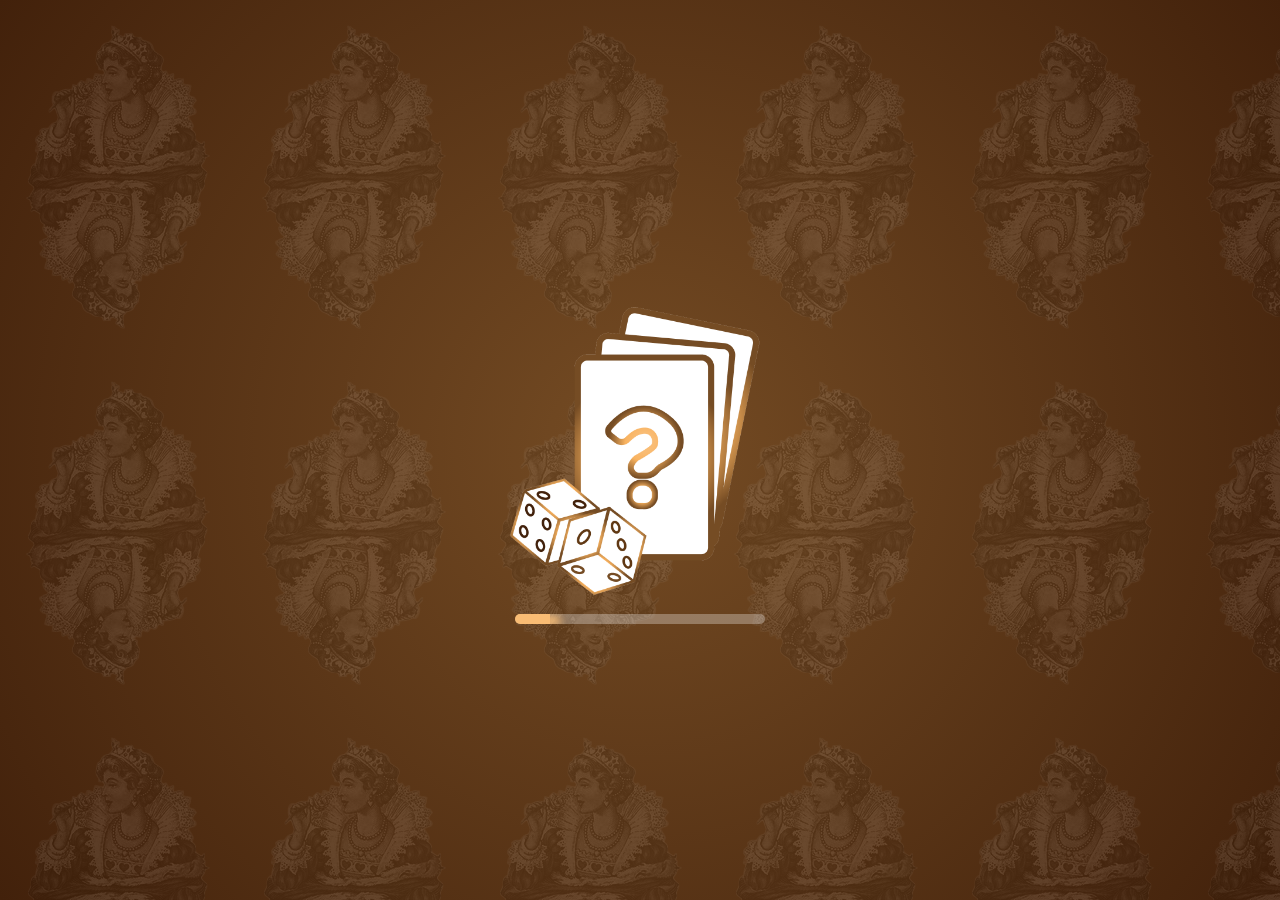
<file: index.html>
<!DOCTYPE html>
<html lang="fr">
<head>
    <meta charset="UTF-8">
    <meta name="viewport" content="width=device-width, initial-scale=1.0">
    <title>Chargement...</title>
    <link rel="stylesheet" href="style.css">
    <link rel="manifest" href="manifest.json" />
    <link rel="apple-touch-icon" href="Assets/logo.png"/>
    <link rel="shortcut icon" href="Assets/favicon.ico" type="image/x-icon">
    <meta name="apple-mobile-web-app-status-bar" content="#db4938" />
</head>
<body>
    <div id="loadingPage">
        <img class="logo" src="Assets/logo.png" alt="">
        <div class="progress-container">
            <div class="progress-bar"></div>
        </div>
    </div>

    <script>
        const progressBar = document.querySelector('.progress-bar');
        let width = 0;
        const interval = setInterval(() => {
            width += 1;
            progressBar.style.width = width + "%";
            if (width >= 100) {
                clearInterval(interval);
                window.location.href = "introduction"; 
            }
        }, 50);
    </script>
</body>
</html>
</file>
<file: style.css>
@import url('https://fonts.googleapis.com/css2?family=Inter:wght@100..900&family=Poppins:ital,wght@0,100;0,200;0,300;0,400;0,500;0,600;0,700;0,800;0,900;1,100;1,200;1,300;1,400;1,500;1,600;1,700;1,800;1,900&display=swap');

:root {
    --red: #754c24;
    --green: #442503;
    --yellow: #6e2f04;
    --blue: #42210b;
}

* {
    margin: 0;
    padding: 0;
    box-sizing: border-box;
}

body {
    background: url('Assets/dameOpacité.png'),radial-gradient(circle, #754c24 0%, #42210b 100%);
    background-repeat: repeat;
    font-family: 'Poppins', sans-serif;
    font-size: 15px;
}




.ludoContainer {
    display: flex;
    justify-content: center;
    align-items: center;
    gap: 100px;
    width: 100%;
    height: auto;
    perspective: 2000px;
}


#ludoBoard {
    max-width: 500px;
    max-height: 500px;
    width: 100%;
    height: 100%;
    background: #fff;
    display: grid;
    transform: rotateX(30deg) rotateY(0deg);
    box-shadow: 5px 10px 20px rgba(0, 0, 0, 0.5);
    border-radius: 10px;
    grid-template-areas:
        'red-Board red-Board green-Path green-Board green-Board'
        'red-Board red-Board green-Path green-Board green-Board'
        'red-Path red-Path win-Zone yellow-Path yellow-Path'
        'blue-Board blue-Board blue-Path yellow-Board yellow-Board'
        'blue-Board blue-Board blue-Path yellow-Board yellow-Board';
}

#ludoBoard div {
    box-shadow: inset 0 0 10px rgba(0, 0, 0, 0.2);
}



/* Board */
#red-Board {
    grid-area: red-Board;
    background-color: var(--red);
}

#yellow-Board {
    grid-area: yellow-Board;
    background-color: var(--yellow);
}

#blue-Board {
    grid-area: blue-Board;
    background-color: var(--blue);
}

#green-Board {
    grid-area: green-Board;
    background-color: var(--green);
}

/* Path */
#green-Path {
    grid-area: green-Path;
}

#blue-Path {
    grid-area: blue-Path;
}

#yellow-Path {
    grid-area: yellow-Path;
}

#red-Path {
    grid-area: red-Path;
}

#win-Zone {
    grid-area: win-Zone;
}


.verticalPath {
    display: grid;
    grid-template-columns: repeat(3, 1fr);
    grid-template-rows: repeat(6, 1fr);
}

.horizontalPath {
    display: grid;
    grid-template-columns: repeat(6, 1fr);
    grid-template-rows: repeat(3, 1fr);
}


.board {
    padding: 12px;
    background: #1212;
    display: flex;
    justify-content: center;
    align-items: center;
}

.board div {
    width: 80%;
    height: 80%;
    background: white;
    display: grid;
    grid-template-columns: 1fr 1fr;
    grid-template-rows: 1fr 1fr;
    align-items: center;
    justify-items: center;
}

.board div span {
    width: 50%;
    height: 50%;
    border-radius: 50%;
    position: relative;
}


#yellow-Board div span {
    background: var(--yellow);
}

#blue-Board div span {
    background: var(--blue);
}

#red-Board div span {
    background: var(--red);
}

#green-Board div span {
    background: var(--green);
}

.ludoBox {
    border: 1px solid #11111142;
    position: relative;
    display: flex;
    justify-content: center;
    align-items: center;
}

/* .ludoBox .fa-location-pin, .fa-chess-rook, .fa-chess-pawn, .fa-chess-knight, .fa-chess-king{
    position: absolute;
    margin: 2px;
    font-size: 2rem;
    transform: translate(0, -40%);
    -webkit-text-stroke-width: 2px;
    z-index: 100;
    animation: animateMyI .08s linear;
    -webkit-text-stroke-color: rgb(255, 255, 255);
} */


.ludoBox .fa-location-pin, 
.ludoBox .fa-chess-rook, 
.ludoBox .fa-chess-pawn, 
.ludoBox .fa-chess-knight, 
.ludoBox .fa-chess-king {
    position: absolute;
    margin: 2px;
    font-size: 2rem;
    transform: translate(0, -40%);
    -webkit-text-stroke-width: 2px;
    -webkit-text-stroke-color: rgb(255, 255, 255);
    z-index: 100;
    animation: animateMyI .08s linear;
    
    /* Ombre pour effet 3D */
    text-shadow: 2px 2px 0px #ccc, 
                 4px 4px 0px #aaa, 
                 6px 6px 5px rgba(0, 0, 0, 0.4);
}



.ludoBox .fa-star, .fa-square-full, .fa-canadian-maple-leaf, .fa-heart, .fa-skull-crossbones{
    position: absolute;
    color: #222;
    opacity: .6;
}

@keyframes animateMyI {
    0%{
        transform: scale(1.1) translate(0, -40%);
    }
    100%{
        transform: scale(1) translate(0, -40%);
    }
}

.ludoBox .fa-location-pin:nth-child(2){
    transform: translate(10px, -40%);
}

.ludoBox .fa-location-pin:nth-child(3){
    transform: translate(-10px, -40%);
}

.ludoBox .fa-location-pin:nth-child(4){
    transform: translate(0px, -40%) scale(0.8);
}

.redLudoBox {
    background: var(--red);
}

.greenLudoBox {
    background: var(--green);
}

.yellowLudoBox {
    background: var(--yellow);
}

.blueLudoBox {
    background: var(--blue);
}


.board .piece {
    position: absolute;
    -webkit-text-stroke-width: 2px;
    -webkit-text-stroke-color: rgb(255, 255, 255);
    top: 50%;
    left: 50%;
    transform: translate(-50%, -90%);
    font-size: 2.3rem;
    z-index: 100;
}

.board.active{
    animation: animateBoard .8s linear infinite;
}

@keyframes animateBoard {
    0% {
        filter:brightness(1.8);
    }

    50% {
        filter: brightness(1);
    }

    100% {
        filter: brightness(1.8);
    }
}


.red-piece {
    color: var(--red);
}

.yellow-piece {
    color: var(--yellow);
}

.green-piece {
    color: var(--green);
}

.blue-piece {
    color: var(--blue);
    z-index: 100;
}


.blue-piece::after{
    content: attr(myPieceNum);
    font-weight: 600;
    font-size: 9px;
    color: white;
    background: var(--blue);
    border-radius: 50%;
    padding: 3px;
    -webkit-text-stroke-width: 0px;
    display: flex;
    align-items: center;
    justify-content: center;
    position: absolute;
    top: 0;
    left: 50%;
    transform: translate(-50%, 2px);
}


.rollingDice{
    color: white;
    font-family: sans-serif;
    display: flex;
    flex-direction: column;
}

.rollingDice button {
    margin-top: 10px;
    border-radius: 4px;
    outline: none;
    background: white;
    color: #111;
    border: none;
    font-family: 'Poppins';
    cursor: pointer;
    font-size: 1rem;
}

.option-jeu {
    margin-top: 10px;
    border-radius: 4px;
    outline: none;
    border: 1px solid white;
    color: white;
    font-family: 'Poppins';
    cursor: pointer;
    font-size: 1rem;
    background:none; 
    padding: 2px 5px;
}

.option-jeu::selection {
    background-color: #f9bc74;
}

.rollingDice img{
    max-width: 80px;
    border-radius: 14px;
    margin-top: 12px;
    background: #f9bc74;
}


#declaredWinner{
    position: absolute;
    top: 0;
    left: 0;
    width: 100%;
    height: 100%;
    backdrop-filter: blur(10px);
    z-index: 9999;
    color: white;
    font-family: 'Poppins';
    display: flex;
    justify-content: center;
    align-items: center;
}

canvas{
    z-index: 99999 !important;
}

#declaredWinner div{
    width: 550px;
    background: #1a1a1a;
    display: flex;
    flex-direction: column;
    align-items: center;
    z-index: 9999 !important;
    justify-content: center;
    border-radius: 6px;
    padding: 20px 10px;
}

#declaredWinner div button{
    padding: 8px 8px;
    font-family: 'Poppins';
    margin: 10px 0;
    font-size: 14px;
    font-weight: 500;
    cursor: pointer;
    background: #2b2b2b;
    color: white;
    text-transform: uppercase;
    border: none;
    border-radius: 6px;
}


#homePage {
    width: 100%;
    height: 100vh;
    background-image: url('Assets/dameOpacité.png');
    background-color: radial-gradient(circle, #754c24 0%, #42210b 100%);
    background-repeat: repeat;
    color: white;
    font-family: 'Poppins';
    display: flex;
    justify-content: center;
    align-items: center;
    flex-direction: column;
    
}






#homePage h1, .introductionPage button{
    margin: 10px;
    font-size: 60px
}
.wrapper{
    position: absolute;
    width:100%;
    height:100%;
    overflow: hidden;
    background: radial-gradient(circle, #814e1a 0%,#3a1d09 100%);
}
.bos div{ 
    position :absolute;
    width:60px;
    height:60px;
    background-color:transparent;
    border: 6px solid  #fdfdfd;
}
.bos div:nth-child(1){
    top: 12%;
    left: 42%;
    animation: animate 10s linear infinite;
}

.bos div:nth-child(2){
    top: 70%;
    left: 50%;
    animation: animate 7s linear infinite;
}
.bos div:nth-child(3){
    top: 17%;
    left: 6%;
    animation: animate 9s linear infinite;
}
.bos div:nth-child(4){
    top: 20%;
    left: 60%;
    animation: animate 10s linear infinite;
}
.bos div:nth-child(5){
    top: 67%;
    left: 10%;
    animation: animate 6s linear infinite;
}
.bos div:nth-child(6){
    top: 80%;
    left: 70%;
    animation: animate 12s linear infinite;
}
.bos div:nth-child(7){
    top: 60%;
    left: 80%;
    animation: animate 15s linear infinite;
}
.bos div:nth-child(8){
    top: 32%;
    left: 25%;
    animation: animate 16s linear infinite;
}
.bos div:nth-child(9){
    top: 90%;
    left: 25%;
    animation: animate 9s linear infinite;
}
.bos div:nth-child(10){
    top: 20%;
    left: 80%;
    animation: animate 5s linear infinite;
}
@keyframes animate{
    0%{
        transform: scale(0) translateY(0) rotate(0) ;
        opacity: 1;
    }
    100%{
        transform: scale(1.3) translateY(-90px) rotate(360deg) ;
        opacity: 0;
    }

}
@media screen and (max-width: 768px) {
    .bos div {
        width: 20vw;  /* Réduire la taille pour les tablettes */
        height: 20vw;
    }

    .bos div:nth-child(1) {
        top: 15%;
        left: 45%;
    }

    .bos div:nth-child(2) {
        top: 65%;
        left: 50%;
    }

    .bos div:nth-child(3) {
        top: 20%;
        left: 10%;
    }

    .bos div:nth-child(4) {
        top: 25%;
        left: 55%;
    }

    .bos div:nth-child(5) {
        top: 60%;
        left: 15%;
    }

    .bos div:nth-child(6) {
        top: 75%;
        left: 65%;
    }

    .bos div:nth-child(7) {
        top: 55%;
        left: 75%;
    }

    .bos div:nth-child(8) {
        top: 30%;
        left: 20%;
    }

    .bos div:nth-child(9) {
        top: 85%;
        left: 20%;
    }

    .bos div:nth-child(10) {
        top: 25%;
        left: 75%;
    }
}

/* Smartphones */
@media screen and (max-width: 480px) {
    .bos div {
        width: 30vw;  /* Réduire encore la taille pour les smartphones */
        height: 30vw;
    }

    .bos div:nth-child(1) {
        top: 18%;
        left: 40%;
    }

    .bos div:nth-child(2) {
        top: 60%;
        left: 50%;
    }

    .bos div:nth-child(3) {
        top: 25%;
        left: 5%;
    }

    .bos div:nth-child(4) {
        top: 30%;
        left: 55%;
    }

    .bos div:nth-child(5) {
        top: 55%;
        left: 10%;
    }

    .bos div:nth-child(6) {
        top: 70%;
        left: 60%;
    }

    .bos div:nth-child(7) {
        top: 50%;
        left: 70%;
    }

    .bos div:nth-child(8) {
        top: 25%;
        left: 15%;
    }

    .bos div:nth-child(9) {
        top: 80%;
        left: 15%;
    }

    .bos div:nth-child(10) {
        top: 30%;
        left: 70%;
    }
}
.intro-content .logo1 {
    width: 350px;
    margin-bottom: 10px;
    animation: floatingEffect 3s ease-in-out infinite; 
    
}

/* Animation de flottement */
@keyframes floatingEffect {
    0% {
        transform: translateY(0);  
    }
    50% {
        transform: translateY(-10px); 
    }
    100% {
        transform: translateY(0);  
    }
}
#introPage {
    position: fixed;
    top: 0;
    left: 0;
    width: 100%;
    height: 100%;
    background: radial-gradient(circle, #1b0e01 0%,#3a1d09 100%);
    /*background-image: url(Assets/bg1.jpg);*/
    background-size: cover;
    display: flex;
    justify-content: center;
    align-items: center;
    flex-direction: column;
    color: white;
    z-index: 9999;
    text-align: center;
    

    
}

.intro-content {
    opacity: 0;
    animation: fadeInRight 1s forwards;
        display: flex;
        align-items: center;   
        justify-content: center; 
        gap: 20px; 
        flex-direction: row; 
        text-align: center;
        
}

.intro-content h1 {
    font-size: 5em;
    font-family:'felix titling', 'regular';
    margin-bottom: 20px;
    animation: fadeInRightUp 1.5s ease-in-out;
    text-align: center;
}

.intro-content img {
    width: 200px;
    margin-bottom: 20px;
    animation: fadeInRightUp 1.5s ease-in-out;
}
.bouton {
    padding: 10px 20px;
    border: none;
    outline: none;
    color:#fff;
    cursor: pointer;
    position: relative;
    font-size: 1.2em;
    z-index: 0;
    border-radius: 5px;
    animation: fadeInRightUp 2s ease-in-out;
}
.bouton::after{
 content:"";
 z-index: -1;
 position: absolute;
 width: 100%;
 height: 100%;
 background-color:rgb(221, 133, 0);
 left: 0;
 top:0;
 border-radius:5px;
}

.bouton::before{
    content: "";
    background:linear-gradient( 45deg, #c73c05,#925300,rgb(241, 245, 2),#da03e2,#e90606,rgb(153, 71, 4),rgb(231, 159, 51),#290964);

position: absolute;
top:-2px;
left:-2px;
background-size: 600%;
z-index: -1;
width: calc(100% + 4px);
height: calc(100% + 4px);
filter: blur(8px);
animation: glowing 20s linear infinite;

transition: opacity 3s ease-in-out;
border-radius: 5px;
opacity: 1;

}
@keyframes glowing{
   0% {background-position:0 0;}
   50% {background-position:400% 0;}
   0% {background-position:0 0;}
}
.bouton:hover::before {
    opacity: 1;
}

.bouton:active::after {
    background: transparent;
}

.bouton:active {
   color: #010;
}

/* Animation pour fadeInRight */
@keyframes fadeInRight {
    from { opacity: 0; }
    to { opacity: 1; }
}

@keyframes fadeInRightUp {
    from { opacity: 0; transform: translateY(20px); }
    to { opacity: 1; transform: translateY(0); }
}

/* Animation pour l'écran d'accueil disparaître */
.animate__fadeOut {
    animation: fadeOut 1s ease-in-out forwards;
}

@keyframes fadeOut {
    from { opacity: 1; }
    to { opacity: 0; }
}

/* Responsive pour les écrans petits (tablettes, mobiles) */
@media (max-width: 768px) {

    /* Adapter l'intro-content pour les petits écrans */
    .intro-content {
        flex-direction: column; /* Empiler les éléments en colonne */
        gap: 10px; /* Réduire l'espace entre les éléments */
    }

    /* Ajuster la taille du logo et des éléments */
    .intro-content .logo1 {
        width: 250px; /* Réduire la taille du logo */
    }

    .intro-content h1 {
        font-size: 3.5em; /* Réduire la taille du titre */
    }

    .intro-content img {
        width: 150px; /* Réduire la taille de l'image */
    }

    .bouton {
        padding: 8px 16px; /* Réduire la taille du bouton */
    }
}

/* Responsive pour les très petits écrans (mobiles très petits) */
@media (max-width: 480px) {

    /* Adapter encore plus pour les très petits écrans */
    .intro-content h1 {
        font-size: 2.5em; /* Réduire la taille du titre */
    }

    .intro-content .logo1 {
        width: 200px; /* Réduire la taille du logo */
    }

    .intro-content img {
        width: 120px; /* Réduire la taille de l'image */
    }

    .bouton {
        padding: 6px 12px; /* Réduire la taille du bouton */
    }
}
.introductionPage button, .configuration-bouton{
    border-radius: 20px;
    padding: 10px 18px;
    background: linear-gradient(to right, #f9bc74 20%, #42210b 100%);
    color: white;
    font-size: 15px;
    cursor: pointer;
    border: none;
}

.introductionPage>button:hover, .configuration-bouton{
    background: linear-gradient(to right, #f9bc74 50%, #42210b 100%);
}

.card {
    background: white;
    color:#42210b;
    text-align: center;
    max-width: 300px;
    border-width: 20px;
    border-style: solid;
    border-image: url('Assets/image2.png') 30 stretch; /* Bordure avec l'image */
    width: 300px;
    height: 450px;
    display: flex;
    flex-direction: column;
    justify-content: center;
    gap: 10px;
}

.options {
    display: flex;
    flex-direction: column;
    justify-content: center;
    gap: 10px;
    flex-wrap: wrap;
     /* Fond chocolat */
    padding: 10px;
}

.options button {
    padding: 10px;
    cursor: pointer;
    background-color: #3E2723;
    color: white;

    &:hover {
      background-color: #633f38;  
    }
}


.notification {
    position: fixed;
    top: 20px;
    right: 20px;
    padding: 15px 25px;
    border-radius: 8px;
    color: white;
    font-weight: bold;
    display: none;
    font-size: 16px;
    z-index: 100;
    max-width: 300px;
    box-shadow: 0px 4px 8px rgba(0, 0, 0, 0.3);
    opacity: 0;
    transition: opacity 0.5s ease, transform 0.5s ease;
}


.notification-icon {
    margin-right: 10px;
}

.close-btn {
    background: none;
    color: white;
    font-size: 20px;
    border: none;
    position: absolute;
    top: 10px;
    right: 10px;
    cursor: pointer;
}

/* Styles pour chaque type de notification */
.success {
    background-color: rgb(7, 168, 7);
}

.error {
    background-color: rgb(177, 5, 5);
}

.info {
    background-color: #078bd3;
}

.warning {
    background-color: rgb(114, 114, 3);
    color: black;
}

/* Animation pour faire apparaître la notification */
.notification.show {
    display: block;
    opacity: 1;
    transform: translateY(0);
}

.symbolCard {
    width: 120px;
    height: 180px;
    background: white;
    border-radius: 10px;
    border: 2px solid black;
    box-shadow: 5px 5px 15px rgba(0, 0, 0, 0.3);
    display: flex;
    flex-direction: column;
    justify-content: space-between;
    align-items: center;
    padding: 10px;
    font-family: "Arial", sans-serif;
    position: relative;
}

.corner {
    font-size: 18px;
    font-weight: bold;
    position: absolute;
}

.top-left {
    top: 5px;
    left: 5px;
    text-align: left;
}

.bottom-right {
    bottom: 5px;
    right: 5px;
    text-align: right;
    transform: rotate(180deg);
}

.center {
    font-size: 50px;
}


@keyframes rotateAnimation {
    0%, 85% {
        transform: rotate(0deg);
    }
    100% {
        transform: rotate(360deg);
    }
}

@keyframes blinkAnimation {
    0%, 50%, 100% {
        opacity: 1;
    }
    25%, 75% {
        opacity: 0.7;
    }
}

/* Appliquer l'animation */
.logo {
    width: 300px;
    height: auto;
    display: block;
    animation: rotateAnimation 2s ease-in-out , 
               blinkAnimation 1s step-start infinite
}

/* Animation d'apparition */
@keyframes fadeIn {
    from {
        opacity: 0;
        transform: translate(-50%, -60%);
    }
    to {
        opacity: 1;
        transform: translate(-50%, -50%);
    }
}

#typingText {
    padding-bottom: 30px;
    font-family: 'Poppins';
}


.animated-text {
    font-size: 60px;
    font-family: 'Roboto';
    font-weight: bold;
    color: #f9bc74;
    display: flex;
    align-items: center;
    gap: 15px;
    text-shadow: 2px 2px 8px #f9bc74;
}





/* ✨ Effet de brillance dorée */
@keyframes gold-glow {
    0% { text-shadow: 2px 2px 8px rgba(255, 215, 0, 0.4); }
    50% { text-shadow: 4px 4px 15px rgba(255, 215, 0, 0.9); }
    100% { text-shadow: 2px 2px 8px rgba(255, 215, 0, 0.4); }
}

.animated-text {
    animation: gold-glow 2s infinite alternate;
}



/* Loading */

#loadingPage{
    width: 100%;
    height: 100vh;
    color: white;
    font-family: 'Poppins';
    display: flex;
    justify-content: center;
    align-items: center;
    flex-direction: column;
}

.introductionPage {
    width: 100%;
    height: 100vh;
    background-image: url('Assets/dameOpacité.png');
    background-color: radial-gradient(circle, #754c24 0%, #42210b 100%);
    background-repeat: repeat;
    color: white;
    font-family: 'Poppins';
    display: flex;
    justify-content: center;
    align-items: center;
    flex-direction: column;
}


/* Conteneur de la barre de progression */
.progress-container {
    width: 80%;
    max-width: 250px;
    height: 10px;
    background-color: rgba(255, 255, 255, 0.3);
    border-radius: 5px;
    overflow: hidden;
}

/* Barre de progression */
.progress-bar {
    width: 0;
    height: 100%;
    background-color: #f9bc74;
    transition: width 0.05s linear;
    animation: gold-glow 2s infinite alternate;
    box-shadow: 10px 2px 8px #f9bc74;
}

.box  {
    background-color: rgb(5, 21, 65);
    width: 800px;
    height: 400px;
    border-radius: 10px;
    box-shadow: 2px 2px 8px #f9bc74;
    display: flex;
    flex-direction: column;
    align-items: center;
    justify-content: center;                                                                                                                                                                                                                                                                                                                                                                                                                                                                                                            
    position: relative;
    animation: fade 5s forwards; 
    display: 1;
}


.box2 {
    background-color: rgb(5, 21, 65);
    width: 800px;
    height: auto;
    border-radius: 10px;
    box-shadow: 2px 2px 8px #f9bc74;
    display: flex;
    flex-direction: column;
    align-items: center;
    justify-items: center;
    display: none;
    animation: fade 5s forwards;
    padding-bottom: 20px
}

.box3 {
    background-color: rgb(5, 21, 65);
    width: 800px;
    height: auto;
    border-radius: 10px;
    box-shadow: 2px 2px 8px #f9bc74;
    display: flex;
    flex-direction: column;
    align-items: center;
    justify-items: center;
    animation: fade 5s forwards;
    padding-bottom: 20px
}

.box2.active {
    display: block;
    transform: scale(1);
    opacity: 1;
}



@keyframes fade {
0% {
    opacity: 0;
}
100% {
    opacity: 1;
}
}

.box img.top-left, 
.box img.bottom-right, .box2 img.top-left, 
.box2 img.bottom-right {
    position: absolute;
    width: 200px; 
    height: auto; 
    object-fit: cover;
    animation: moveUpDown 3s ease-in-out infinite; /* Animation infinie */
}

/* Animation des images de haut en bas */
@keyframes moveUpDown {
    0% {
        transform: translateY(0);
    }
    50% {
        transform: translateY(20px); /* Animation de mouvement vers le haut */
    }
    100% {
        transform: translateY(0); /* Retour à la position initiale */
    }
}

.box img.top-left, .box img.top-left
 {
    top: -50px;
    left: -100px;
    animation-delay: 0s; 
}

.box img.bottom-right,
.box img.bottom-right{
    bottom: -50px;
    right: -100px;
    animation-delay: 1.5s; 
}




.slideshow-container {
    position: absolute;
    top: 10px;
    width: 50%;
    height: auto;
    display: flex;
    flex-direction: column;
    align-items: center;
    justify-content: center;
}

.cube {
    position: absolute;
    top: 80px;
    width: 160px;
    height: auto;
    object-fit: cover;
    transition: opacity 1s ease-in-out;
    opacity: 0;
}

.introduction-image.active {
    opacity: 1;
}

.carte { 
    position: absolute;
    top: 100px;
    width: 100px;
    height: auto;
    object-fit: cover;
    transition: opacity 1s ease-in-out;
    opacity: 0;
    transform: rotate(-20deg);
}

.game-rules {
    background-color: rgb(5, 21, 65);
    color: white;
    padding: 30px;
    display: flex;
    flex-direction: column;
    justify-content: center;
    gap: 10px;
}

.box2 ul {
    text-align: left;
    padding-left: 20px;
    list-style-type:circle
}

button {
    background-color: #f9bc74;
    color: black;
    border: none;
    padding: 2px;
    cursor: pointer;
    margin-top: 10px;
}



.hidden {
    display: none;
}
.levels {
    display: flex;
    flex-direction: row;
    justify-content: center;
    align-items: center;
    gap: 10px;
}

.levels img {
    width: 150px;
    cursor: pointer;
    margin: 10px;
    border: 2px solid transparent;
}

.levels img.selected {
    border: 2px solid #f9bc74;
}

.configuration-mode {
    display: flex;
    flex-direction: column;
    justify-content: center;
    align-items: center;
    gap: 10px;
    width: 100%;
    height: 100%;
    
}

.column {
    display: flex;
    flex-direction: column;
    gap: 10px;
    justify-content: center;
    align-items: center;
}

input {
    width: 320px;
    height: 35px;
    border-radius: 5px;
    border: 1px solid white;
    padding: 10px;
    background: transparent;
    font-size: 1rem;
}

#playerConfig, #playerFields {
    display: flex;
    flex-direction: column;
    justify-content: center;
    align-items: center;
    gap: 10px;
}



.game {
    display: flex;
    flex-direction: column;
    height:100vh;
}

#navbar {
    background-color: rgb(5, 21, 65);
    color: white;
    padding: 10px;
    display: flex;
    justify-content: space-between;
    align-items: center;
    box-shadow: 2px 2px 8px #f9bc74;
}

.navbar-left {
    display: flex;
    align-items: center;
}

.navbar-left .logo-bord{
    width: 60px;
    height: auto
}

.hamburger {
    background: none;
    border: none;
    color: white;
    font-size: 24px;
}

.navbar-right {
    display: flex;
    flex-direction: row;
    justify-items: center;
    align-items: center;
    font-size: 12px;
    gap: 10px;
    width: auto;
    height: auto;
}

.container {
    display: flex;
    flex: 1;
    height: auto

}

#sidebar {
    width: 400px;
    height: auto;
    background-color: rgb(5, 21, 65, 0.5);
    padding: 15px;
    display: flex;
    flex-direction: column;
    align-items: center;
    justify-content: center;
    color: white;
    box-shadow: 2px 2px 8px #f9bc74;
}

#sidebarHeader h2 {
    font-size: 1.5rem;
    margin-bottom: 15px;
}

@keyframes pulse {
    0% {
      box-shadow: 0 0 10px #f9bc74;;
    }
    50% {
      box-shadow: 0 0 30px #f9bc74;;
    }
    100% {
      box-shadow: 0 0 10px #f9bc74;;
    }
  }
  
.navbar-center {
    background-color: #f9bc74;
    animation: pulse 2s infinite;
    padding: 5px 12px;
    border-radius: 20px;
  }

  #okButton {
    padding: 10px 20px;
    background-color: #4CAF50;
    color: white;
    border: none;
    cursor: pointer;
    margin-top: 20px;
}

#okButton:hover {
    background-color: #45a049;
}

.right-zone {
    width: 100px;
    height: 300px;
    position: relative;
    transform: rotate(-10deg);
}

.left-zone {
    width: auto;
    height: auto;
    position: relative;
    display: none;
}


.belotte-card {
    width: 100px;
    height: 150px;
    background-color: white;
    border: 0.2px solid black;
    border-radius: 10px;
    position: absolute;
    right: 0;
    transition: transform 1s ease-in-out, left 1s ease-in-out, right 1s ease-in-out;
    box-shadow: 1px 1px 1px #4b4a4a;
    cursor: pointer;
    display: flex;
    flex-direction: column;
    align-items: center;
    justify-content: center;
    font-size: 20px;
    font-weight: bold;
}
.belotte-card:nth-child(1) { top: 10px; transform: rotate(5deg);}
.belotte-card:nth-child(2) { top: 20px; transform: rotate(10deg); }
.belotte-card:nth-child(3) { top: 25px; transform: rotate(15deg); }
.belotte-card:nth-child(4) { top: 30px; transform: rotate(17deg); }
.belotte-card:nth-child(5) { top: 35px; transform: rotate(21deg); }
.belotte-card:nth-child(6) { top: 40px; transform: rotate(25deg); }
.belotte-card:nth-child(7) { top: 45px; transform: rotate(27deg); }
.belotte-card:nth-child(8) { top: 50px; transform: rotate(30deg); }
.belotte-card:nth-child(9) { top: 55px; transform: rotate(35deg); }
.belotte-card:nth-child(10) { top: 60px; transform: rotate(40deg); }
.belotte-card:nth-child(11) { top: 65px; transform: rotate(45deg); }
.belotte-card:nth-child(12) { top: 65px; transform: rotate(45deg); }
.belotte-card:nth-child(13) { top: 65px; transform: rotate(45deg); }
.belotte-card:nth-child(14) { top: 65px; transform: rotate(45deg); }
.belotte-card:nth-child(15) { top: 65px; transform: rotate(45deg);  }

.moving {
    position: fixed;
    top: 50%;
    left: 50%;
    transform: translate(-50%, -50%) scale(1.2) rotate(360deg);
    transition: transform 1s ease-in-out, left 1s ease-in-out;
}

.shuffle {
    animation: shuffle 0.5s ease-in-out;
}

@keyframes shuffle {
    0% { transform: rotate(0deg); }
    25% { transform: rotate(-10deg); }
    50% { transform: rotate(0deg); }
    75% { transform: rotate(10deg); }
    100% { transform: rotate(0deg); }
}
</file>
